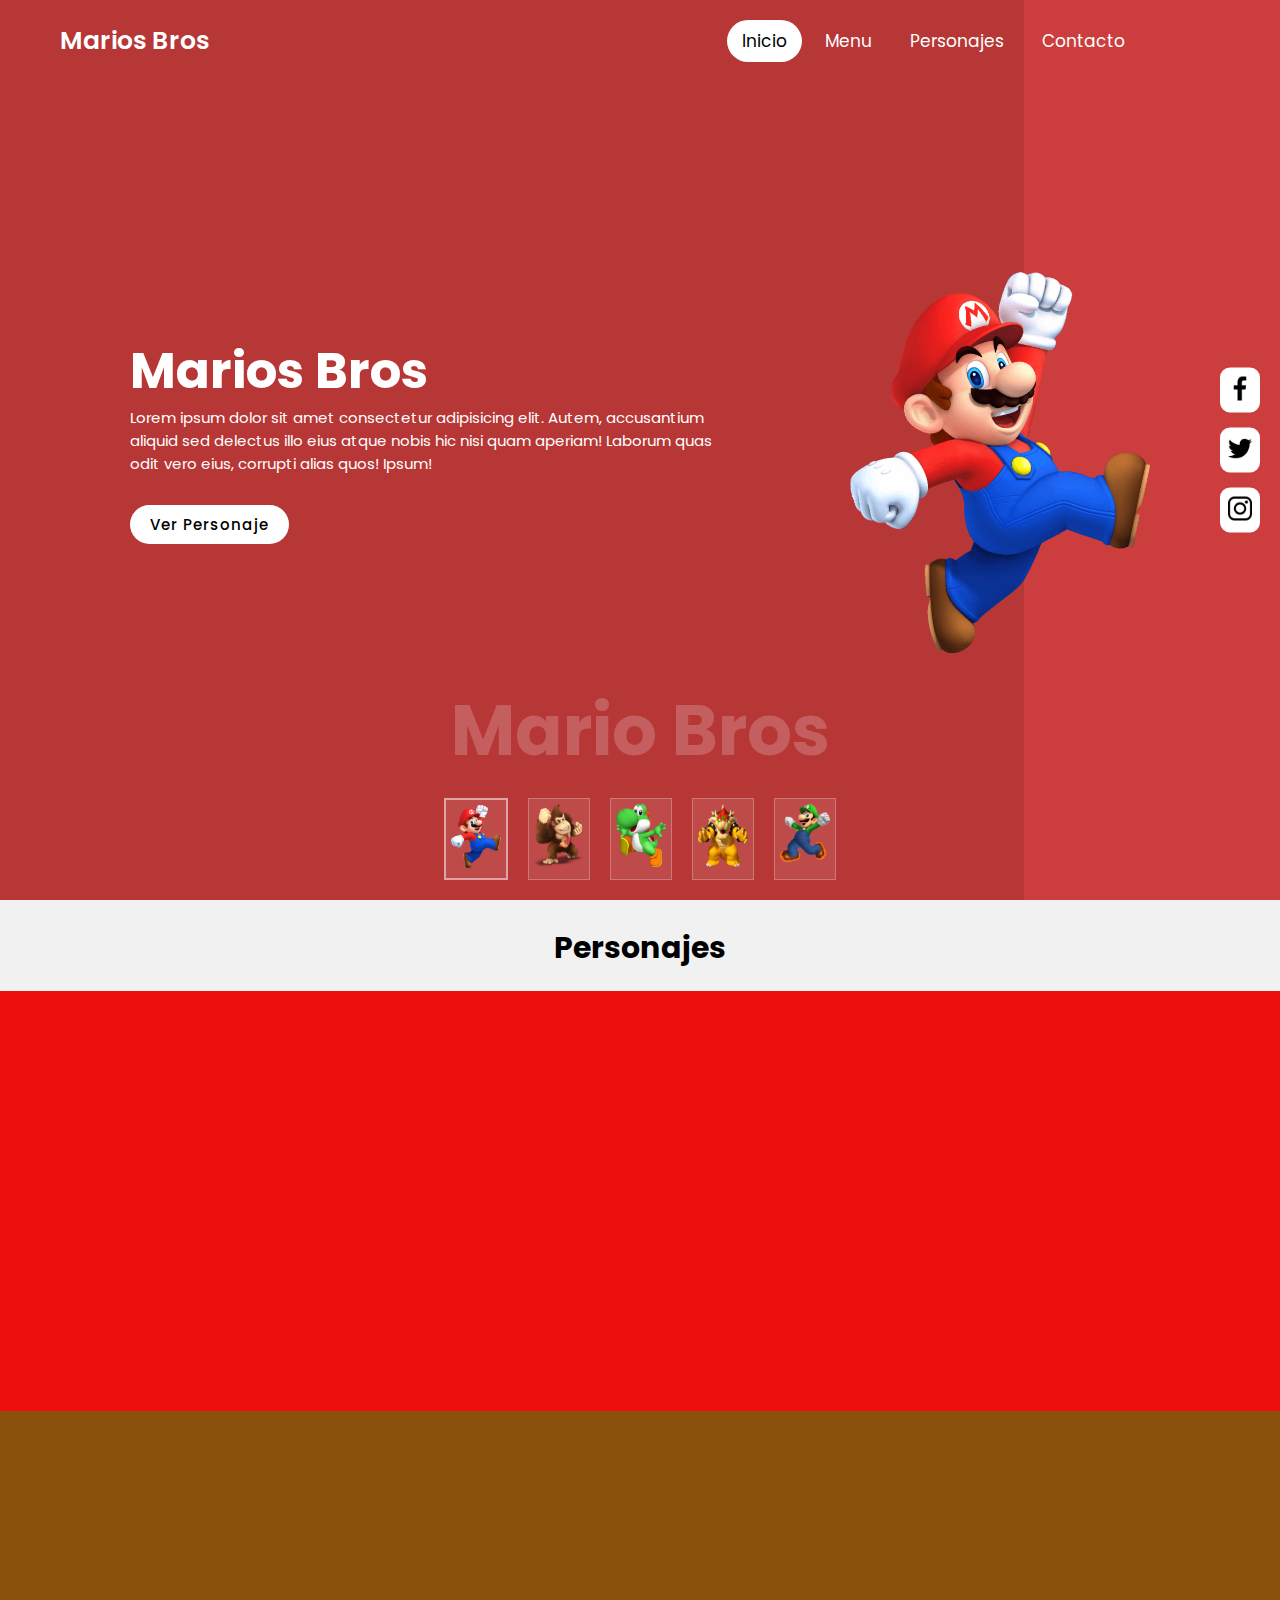
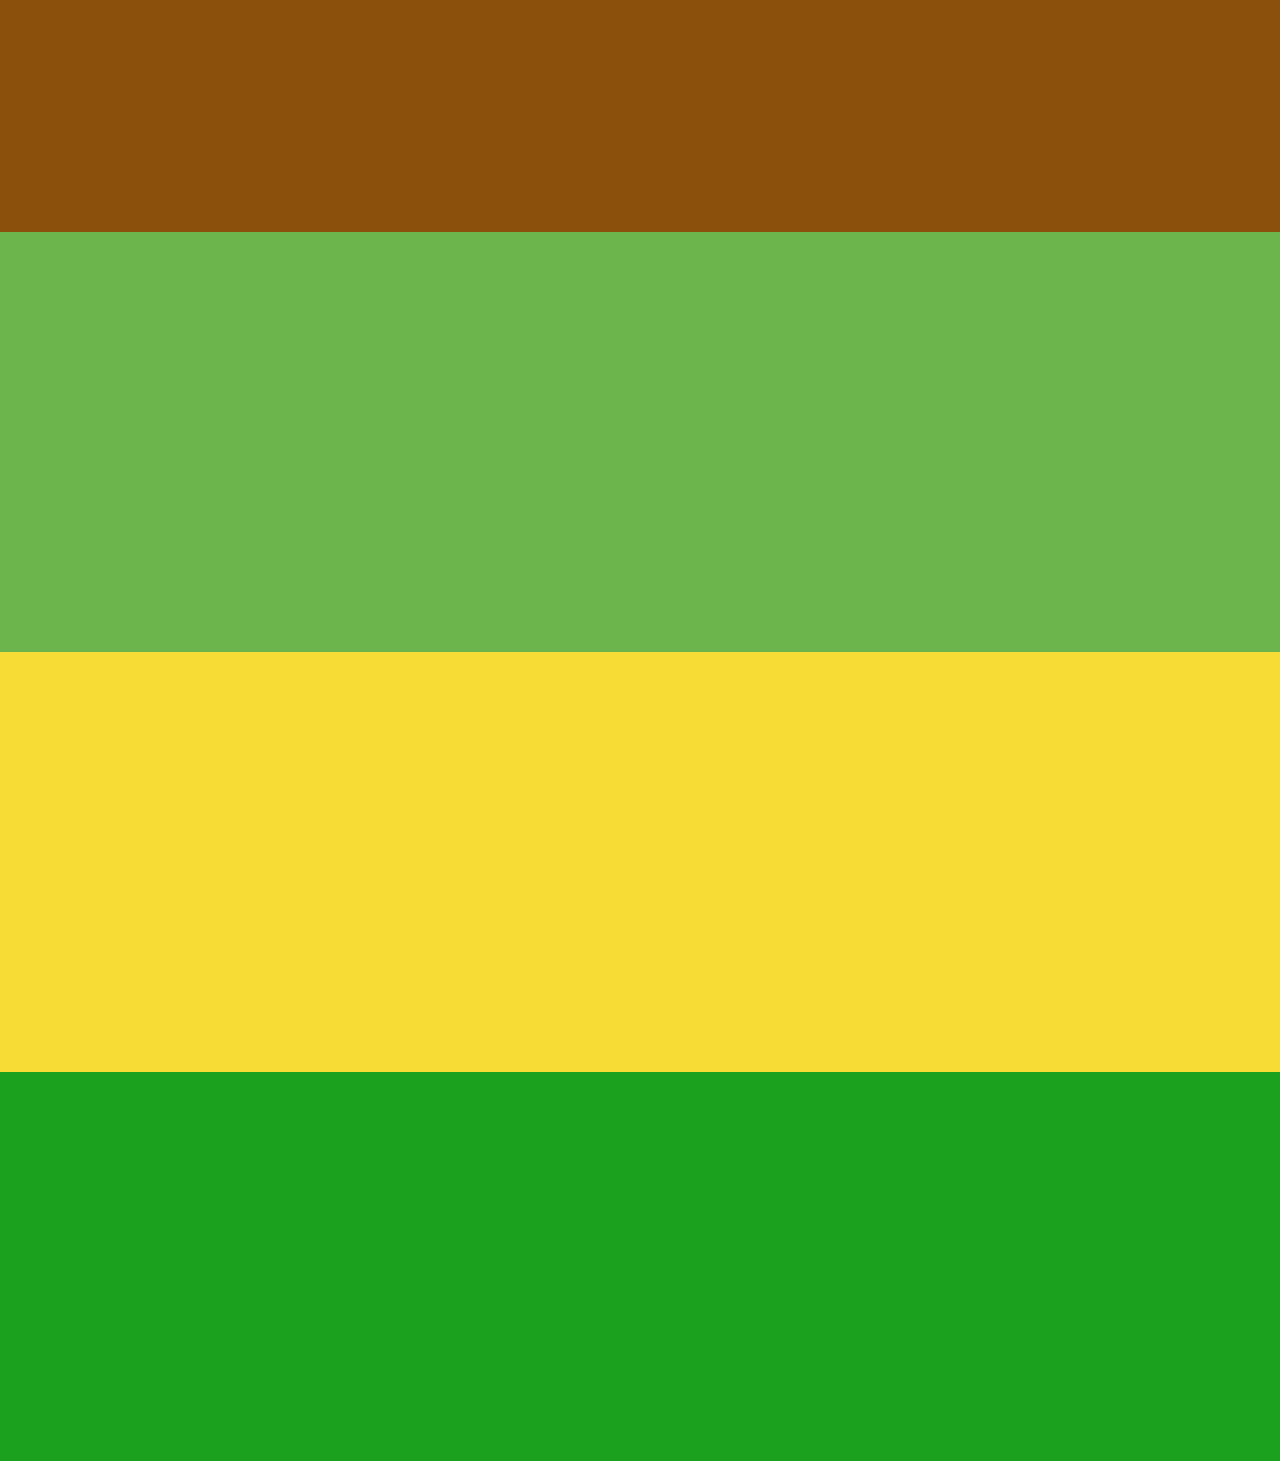
<file: web mario bros/index.html>
<!DOCTYPE html>
<html lang="en">

<head>
    <meta charset="UTF-8">
    <meta http-equiv="X-UA-Compatible" content="IE=edge">
    <meta name="viewport" content="width=device-width, initial-scale=1.0">
    <link rel="stylesheet" href="https://use.fontawesome.com/releases/v5.15.4/css/all.css" integrity="sha384-DyZ88mC6Up2uqS4h/KRgHuoeGwBcD4Ng9SiP4dIRy0EXTlnuz47vAwmeGwVChigm" crossorigin="anonymous">
    <link rel="stylesheet" href="style.css">
    <script src="scrollreveal.js"></script>
    <title>Marios Bros</title>
</head>

<body>
    <section class="encabezado">
        <div class="bg">
            <header class="site-header contenedor">
                <a href="#" class="logo">Marios Bros</a>
                <div class="toggle"></div>
                <nav class="navegador">
                    <a href="#" class="acti">Inicio</a>
                    <a href="#">Menu</a>
                    <a href="#">Personajes</a>
                    <a href="#">Contacto</a>
                </nav>
            </header>

            <div class="contenido">
                <div class="text-content">
                    <h2 class="nombre">Marios Bros</h2>
                    <p>Lorem ipsum dolor sit amet consectetur adipisicing elit. Autem, accusantium aliquid sed delectus illo eius atque nobis hic nisi quam aperiam! Laborum quas odit vero eius, corrupti alias quos! Ipsum!</p>
                    <a href="#">Ver Personaje</a>
                </div>
                <div class="img-content">
                    <img src="img/Mario Bros.png" alt="" class="personajes">
                </div>
            </div>


        </div>
        <ul class="opc-personajes">
            <li data-text="Mario Bros" class="active"><img src="img/Mario Bros.png" alt="Mario Bros"></li>
            <li data-text="Donkey Kong"><img src="img/donkey kong.png" alt="Donkey Kong"></li>
            <li data-text="Yoshi"><img src="img/yoshi.png" alt="Yoshi"></li>
            <li data-text="Rey Koopa"><img src="img/rey koaapa.png" alt="Rey Koopa"></li>
            <li data-text="Luigi"><img src="img/luigi.png" alt="Luigi"></li>
        </ul>
        <ul class="redes-sociales">
            <li>
                <a href="#"><img src="img/facebook.png" alt=""></a>
            </li>
            <li>
                <a href="#"><img src="img/twitter.png" alt=""></a>
            </li>
            <li>
                <a href="#"><img src="img/instagram.png" alt=""></a>
            </li>
        </ul>
        <span class="home"><i class="fas fa-angle-up"></i></i></span>
    </section>
    <section class="personajes">
        <h2>Personajes</h2>
        <div class="mario">
            <div class="personaje contenedor">
                <div class="personaje-img persona">
                    <img src="img/Mario Bros.png" alt="">
                </div>
                <div class="historia persona">
                    <h3>Marios Bros</h3>
                    <p>La historia de Mario Bros se remonta a 1981. Hizo su primera aparición en ‘Donkey Kong’ con el nombre de Jumpman; por entonces, su profesión era la de carpintero, pero ya lucía su mítica gorra de color rojo. En esta trama, tenía que
                        salvar a la princesa retenida por el gorila Donkey Kong. Para ello debía esquivar los obstáculos que encontraba a su paso.</p>
                    <a href="#" class="galeria-personaje"><span> Ver Galeria</span>
                            <div class="wave"></div>
                        </a>
                </div>
            </div>
        </div>
        <!--Fin del personaje mario bross-->

        <div class="donke">
            <div class="personaje contenedor">
                <div class="personaje-img persona">
                    <img src="img/donkey kong.png" alt="">
                </div>
                <div class="historia persona">
                    <h3>Donkey Kong</h3>
                    <p>La historia de Donkey Kong se inició con un videojuego de Arcade del año 1981 llamado Donkey Kong, Estos dos personajes se volvieron de los más famosos de Nintendo.En él aparece un fontanero, llamado Jumpman (más tarde conocido como
                        Mario), que debe rescatar a su novia Pauline de las garras de un gorila gigante, Donkey Kong, Es la mascota del carpintero Jumpman(mario bros)</p>
                    <a href="#" class="galeria-personaje"><span> Ver Galeria</span>
                            <div class="wave"></div>
                        </a>
                </div>
            </div>
        </div>
        <!--Fin del personaje de donke kong-->

        <div class="yoshi">
            <div class="personaje contenedor">
                <div class="personaje-img persona">
                    <img src="img/yoshi.png" alt="">
                </div>
                <div class="historia persona">
                    <h3>Yoshi</h3>
                    <p>Es uno de los héroes de las series, un aliado de Mario y Luigi como también el protagonista de sus propias series. Es un miembro de la especie Yoshi y ha ayudado a sus hermanos a defender su tierra natal. En su juventud, él, o su raza
                        solía defender y rescatar a Bebé Mario y Bebé Luigi de la ira de Kamek y la tropa Koopa.</p>
                    <a href="#" class="galeria-personaje"><span> Ver Galeria</span>
                        <div class="wave"></div>
                    </a>
                </div>
            </div>
        </div>
        <!--Fin del personaje de yoshi-->

        <div class="koopa">
            <div class="personaje contenedor">
                <div class="personaje-img persona">
                    <img src="img/rey koaapa.png" alt="">
                </div>
                <div class="historia persona">
                    <h3>Rey Koopa</h3>
                    <p>Es el líder y el más poderoso de su raza los Koopas, se le considera un antagonista debido a que Bowser ha capturado a la Princesa Peach en innumerables ocasiones y ha tratado de conquistar el Reino Champiñón/»De los Hongos» (Mushroom
                        Kingdom) desde su primera aparición en Super Mario Bros, aunque sus planes siempre fracasan.</p>
                    <a href="#" class="galeria-personaje"><span> Ver Galeria</span>
                        <div class="wave"></div>
                    </a>
                </div>
            </div>
        </div>
        <!--Fin del personaje de yoshi-->

        <div class="luigi">
            <div class="personaje contenedor">
                <div class="personaje-img persona">
                    <img src="img/luigi.png" alt="">
                </div>
                <div class="historia persona">
                    <h3>Luigi</h3>
                    <p> Es el hermano menor de Mario en los videojuegos deNintendo. Primero apareció en el juego de arcade del año 1983, Mario Bros. luego en Super Mario Bros.El nombre de Luigi fue inspirado por el restaurante de pizzas cerca de la sede que
                        se llamaba “Mario & Luigi’s”. Luigi empezó con un diseño igual al de Mario pero con una paleta de colores distinta (en la que predominaba el color verde).</p>
                    <a href="#" class="galeria-personaje"><span> Ver Galeria</span>
                        <div class="wave"></div>
                    </a>
                </div>
            </div>
        </div>
        <!--Fin del personaje de yoshi-->
    </section>
    <script src="app.js"></script>
</body>

</html>
</file>
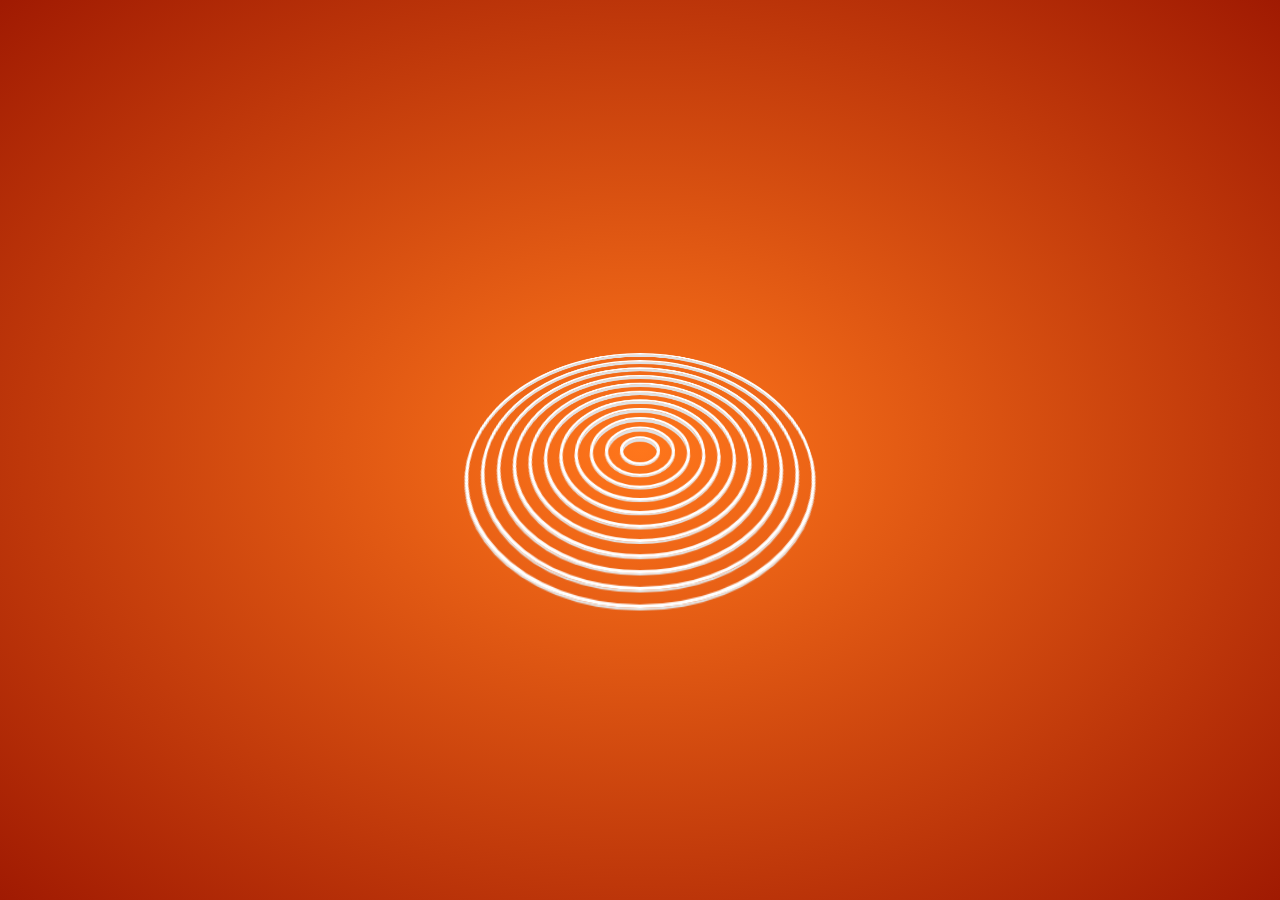
<file: web mario bros/loader.html>
<!DOCTYPE html>
<html lang="en">

<head>
    <meta charset="UTF-8">
    <meta http-equiv="X-UA-Compatible" content="IE=edge">
    <meta name="viewport" content="width=device-width, initial-scale=1.0">
    <link rel="stylesheet" href="style.css">
    <title>Loader</title>
</head>

<body>
    <div class="content-loader">
        <div class="loader">
            <span></span>
            <span></span>
            <span></span>
            <span></span>
            <span></span>
            <span></span>
            <span></span>
            <span></span>
            <span></span>
            <span></span>
            <span></span>
        </div>
    </div>
</body>

</html>
</file>
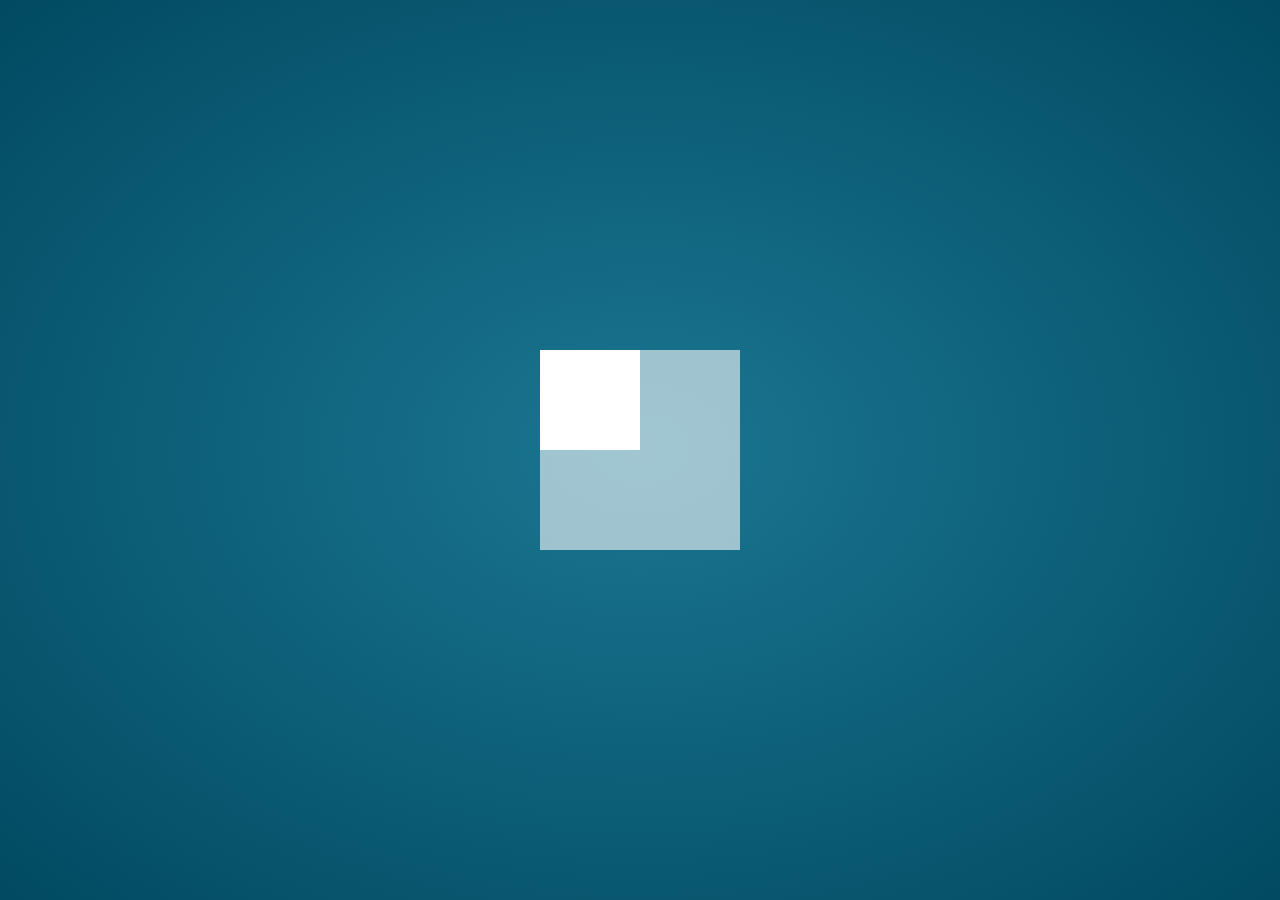
<file: web mario bros/loader2.html>
<!DOCTYPE html>
<html lang="en">

<head>
    <meta charset="UTF-8">
    <meta http-equiv="X-UA-Compatible" content="IE=edge">
    <meta name="viewport" content="width=device-width, initial-scale=1.0">
    <link rel="stylesheet" href="loader.css">
    <title>Document</title>
</head>

<body>
    <div class="contenedor">
        <div class="loader">
            <span></span>
            <span></span>
            <span></span>
            <span></span>
        </div>
    </div>
</body>

</html>
</file>
<file: web mario bros/style.css>
@import url('https://fonts.googleapis.com/css2?family=Poppins:wght@100;200;300;400;500;600;700;800;900&display=swap');
* {
    padding: 0;
    margin: 0;
    box-sizing: border-box;
}

img {
    max-width: 100%;
}

html {
    font-family: 'Poppins', sans-serif;
    font-size: 62.5%;
}

body {
    background-color: rgb(241, 241, 241);
}

.encabezado {
    position: relative;
    display: flex;
    justify-content: center;
    align-items: center;
    min-height: 100vh;
    padding: 10rem;
    overflow-x: hidden;
    width: 100%;
}

@media(max-width:910px) {
    .encabezado {
        padding: 2rem;
        padding-bottom: 75rem;
    }
}

@media(max-width:460px) {
    .encabezado {
        padding: 2rem;
        padding-bottom: 81rem;
    }
}

.bg {
    position: absolute;
    top: 0;
    left: 0;
    width: 100%;
    height: 100%;
    background-color: rgb(204, 61, 61);
}

.bg::before {
    content: '';
    position: absolute;
    top: 0;
    left: 0;
    width: 80%;
    height: 100%;
    background-color: rgb(0, 0, 0, .1);
}

@media(max-width:910px) {
    .bg::before {
        display: none;
    }
}

.site-header {
    position: absolute;
    left: 0;
    top: 0;
    width: 100%;
    padding: 2rem 6rem;
    display: flex;
    justify-content: space-between;
    align-items: center;
    z-index: 1;
}

.logo {
    font-weight: 600;
    color: white;
    text-decoration: none;
    font-size: 2.5rem;
}


/*======Menu o Navegador======*/

.navegador {
    display: flex;
    position: relative;
}

.navegador a {
    color: white;
    margin-left: .8rem;
    padding: .8rem 1.5rem;
    border-radius: 4rem;
    font-weight: 400;
    font-size: 1.7rem;
    text-decoration: none;
}

@media(max-width:910px) {
    .navegador {
        display: none;
    }
    .navegador.active {
        position: fixed;
        top: 0px;
        left: 0;
        width: 100%;
        height: 100%;
        display: flex;
        background-color: rgb(204, 61, 61);
        z-index: 1;
        flex-direction: column;
        justify-content: center;
        align-items: center;
    }
    .navegador.active a {
        margin-top: 1rem;
    }
    .toggle {
        position: relative;
        height: 35px;
        width: 35px;
        background: url(img/menu.png);
        background-size: 35px;
        filter: invert(1);
        cursor: pointer;
    }
    .toggle.active {
        position: relative;
        z-index: 11;
        background: url(img/letra-x.png);
        background-size: 35px;
        filter: invert(1);
        cursor: pointer;
    }
}

.navegador a:hover,
.navegador a.acti {
    background-color: white;
    color: black;
    cursor: pointer;
}

.home {
    position: fixed;
    bottom: 50px;
    right: 15px;
    color: black;
    z-index: 200;
    background-color: rgb(6, 146, 211);
    padding: .7rem 1.3rem;
    display: flex;
    align-items: center;
    border-radius: 4rem;
    border: none;
    text-decoration: none;
    transition: .4s ease;
    cursor: pointer;
    transform: scale(0);
}

.home:hover {
    transform: scale(1.1);
}

.home i {
    font-size: 3rem;
    color: white;
}

.contenido {
    position: relative;
    width: 100%;
    height: 100%;
    display: flex;
    align-items: center;
    justify-content: center;
    padding: 0 13rem;
}

@media(max-width:910px) {
    .contenido {
        padding: 8rem;
        flex-direction: column;
    }
}

@media(max-width:510px) {
    .contenido {
        padding: 6rem;
        flex-direction: column;
    }
}

.contenido .text-content {
    max-width: 600px;
    position: relative;
}

.contenido .text-content h2 {
    font-size: 5rem;
    color: white;
    line-height: 7rem;
    font-weight: 700;
}

.contenido .text-content p {
    color: white;
    font-size: 1.5rem;
}

.contenido .text-content a {
    text-decoration: none;
    display: inline-block;
    margin-top: 3rem;
    text-align: center;
    font-weight: 500;
    background-color: white;
    color: black;
    padding: .8rem 2rem;
    border-radius: 4rem;
    font-size: 1.5rem;
    letter-spacing: 1px;
    margin-bottom: 2rem;
}

.contenido .img-content {
    position: relative;
    z-index: 0;
    width: 600px;
    display: flex;
    justify-content: flex-end;
}

.img-content img {
    max-width: 30rem;
}

@media(max-width:910px) {
    .img-content img {
        max-width: 20rem;
        width: 100%;
        margin: 0 auto;
    }
}


/*Opcion de los personajes Header*/

.opc-personajes {
    position: absolute;
    left: 50%;
    bottom: 20px;
    transform: translateX(-50%);
    display: flex;
}

.opc-personajes li {
    display: inline-block;
    list-style: none;
    margin: 0 1rem;
    cursor: pointer;
    transition: all .3s cubic-bezier();
    background-color: rgb(255, 255, 255, .1);
    padding: 5px;
    border: 1px solid rgb(255, 255, 255, .25);
}

@media(max-width:910px) {
    .opc-personajes li {
        margin: 0 .5rem;
    }
}

.opc-personajes li.active {
    border: 2px solid rgb(255, 255, 255, .5);
}

.opc-personajes li::before {
    position: absolute;
    top: -12rem;
    left: 50%;
    transform: translateX(-50%);
    content: attr(data-text);
    font-size: 7rem;
    white-space: nowrap;
    color: rgba(255, 253, 253, 0.2);
    font-weight: 700;
    opacity: 0;
    pointer-events: none;
}

@media(max-width:910px) {
    .opc-personajes li::before {
        display: none;
    }
}

.opc-personajes li.active:before {
    opacity: 1;
}

.opc-personajes li img {
    max-width: 5rem;
}

@media(max-width:910px) {
    .opc-personajes li img {
        max-width: 4.5rem;
    }
}


/*Iconos Redes Sociales*/

.redes-sociales {
    position: absolute;
    top: 50%;
    transform: translateY(-50%);
    right: 20px;
}

.redes-sociales li {
    list-style: none;
    margin: 1.5rem 0;
    background-color: rgb(255, 255, 255);
    border-radius: 1rem;
}

@media(max-width:910px) {
    .redes-sociales {
        right: 0px;
        background-color: rgba(255, 255, 255, 0.726);
    }
    .redes-sociales li {
        text-align: center;
        margin: 0;
        background: none;
        border-radius: 0;
        width: 5rem;
    }
    .redes-sociales li:hover {
        background-color: white;
    }
}

.redes-sociales li a {
    display: inline-block;
    transform: scale(0.6);
}

.redes-sociales li a img {
    width: 4rem;
}

.personajes {
    margin-top: 2.5rem;
}

.contenedor {
    margin: 0 auto;
    max-width: 1200px;
}

.personajes h2 {
    font-size: 3rem;
    text-align: center;
    margin-bottom: 2rem;
}

.personaje {
    display: flex;
    justify-content: space-between;
    align-items: center;
    width: 100%;
}

.persona {
    flex-basis: calc(50% - 1rem);
}

.mario {
    padding: 2rem 0;
    background-color: rgb(238, 14, 14);
    overflow: hidden;
}

.donke {
    padding: 2rem 0;
    background-color: rgba(139, 80, 11);
    overflow: hidden;
}

.yoshi {
    padding: 2rem 0;
    background-color: rgba(108, 180, 76);
    overflow: hidden;
}

.koopa {
    padding: 2rem 0;
    background-color: rgba(247, 220, 53);
    overflow: hidden;
}

.luigi {
    padding: 2rem 0;
    background-color: rgba(28, 161, 31);
    overflow: hidden;
}

.historia h3 {
    color: white;
    font-size: 3rem;
    font-weight: 700;
    margin-bottom: 1rem;
}

.historia p {
    color: white;
    font-size: 1.5rem;
    font-weight: 500;
}

.galeria-personaje {
    position: relative;
    display: inline-block;
    text-decoration: none;
    color: black;
    font-size: 1.7rem;
    margin-top: 2rem;
    padding: 1.2rem 1.5rem;
    background-color: white;
    border-radius: 4rem;
    font-weight: 600;
    letter-spacing: .1rem;
    overflow: hidden;
}

.galeria-personaje span {
    position: relative;
    z-index: 1;
    transition: 1s;
}

.galeria-personaje:hover span {
    color: white;
}

.galeria-personaje .wave {
    position: absolute;
    top: calc(100% + 22px);
    left: 0;
    width: 100%;
    height: 100%;
    background-color: #00aeff;
    transition: 1s;
}

.galeria-personaje:hover .wave {
    top: 0;
}

.galeria-personaje .wave::before {
    content: '';
    position: absolute;
    top: -22px;
    left: 0;
    width: 100%;
    height: 23px;
    background: url(img/wave.png);
    animation: animate .5s linear infinite;
}

@keyframes animate {
    0% {
        background-position-x: 0;
    }
    100% {
        background-position-x: 118px;
    }
}

.personaje-img {
    display: flex;
    justify-content: center;
}

.personaje-img img {
    max-width: 30rem;
}

@media(max-width:910px) {
    .personaje {
        flex-direction: column;
        align-items: center;
    }
    .historia {
        max-width: 85%;
    }
    .personaje-img img {
        max-width: 23rem;
    }
}

@media(max-width:460px) {
    .personaje-img img {
        max-width: 16rem;
    }
}


/*===========Loader===========*/

.content-loader {
    background: radial-gradient(#ff761b, #a01a02);
    height: 100vh;
    display: flex;
    justify-content: center;
    align-items: center;
}

.loader {
    position: relative;
    width: 25rem;
    height: 20rem;
    display: flex;
    justify-content: center;
    align-items: center;
    transform: perspective(500px) rotateX(45deg);
    transform-style: preserve-3d;
}

.loader span {
    position: absolute;
    display: block;
    border-radius: 50%;
    border: 3px solid #fff;
    box-shadow: 0 2px 0 #e0e0e0, inset 0 5px 0 #e0e0e0;
    animation: animate 3.5s ease-in-out infinite;
}

.loader span:nth-child(1) {
    animation-delay: 0s;
    width: 4rem;
    height: 4rem;
}

.loader span:nth-child(2) {
    animation-delay: .2s;
    width: 7rem;
    height: 7rem;
}

.loader span:nth-child(3) {
    animation-delay: .4s;
    width: 10rem;
    height: 10rem;
}

.loader span:nth-child(4) {
    animation-delay: .6s;
    width: 13rem;
    height: 13rem;
}

.loader span:nth-child(5) {
    animation-delay: .8s;
    width: 16rem;
    height: 16rem;
}

.loader span:nth-child(6) {
    animation-delay: 1s;
    width: 19rem;
    height: 19rem;
}

.loader span:nth-child(7) {
    animation-delay: 1.2s;
    width: 22rem;
    height: 22rem;
}

.loader span:nth-child(8) {
    animation-delay: 1.4s;
    width: 25rem;
    height: 25rem;
}

.loader span:nth-child(9) {
    animation-delay: 1.6s;
    width: 28rem;
    height: 28rem;
}

.loader span:nth-child(10) {
    animation-delay: 1.8s;
    width: 31rem;
    height: 31rem;
}

.loader span:nth-child(11) {
    animation-delay: 2s;
    width: 34rem;
    height: 34rem;
}

.loader span:nth-child(12) {
    animation-delay: 2.2s;
    width: 37rem;
    height: 37rem;
}

.loader span:nth-child(13) {
    animation-delay: 2.4s;
    width: 40rem;
    height: 40rem;
}

@keyframes animate {
    0% {
        transform: translateZ(-100px);
    }
    50% {
        transform: translateZ(100px);
    }
    100% {
        transform: translateZ(-100px);
    }
}
</file>
<file: web mario bros/loader.css>
* {
    margin: 0;
    padding: 0;
}

.contenedor {
    display: flex;
    justify-content: center;
    align-items: center;
    height: 100vh;
    background: radial-gradient(rgb(27, 118, 146), rgb(1, 74, 97));
}

.loader {
    position: relative;
    display: block;
    width: 200px;
    height: 200px;
    display: flex;
    justify-content: space-between;
    transform-style: preserve-3d;
}

.loader span {
    position: absolute;
    width: 50%;
    height: 50%;
    animation: animate 6s ease-in-out infinite;
}

.loader span:nth-child(1) {
    top: 0;
    left: 0;
    animation-delay: 1.5s;
    background: rgb(255, 255, 255);
}

.loader span:nth-child(2) {
    top: 0;
    right: 0;
    animation-delay: 3s;
    background: rgb(255, 255, 255, 0.589);
}

.loader span:nth-child(3) {
    bottom: 0;
    left: 0;
    animation-delay: 6s;
    background: rgb(255, 255, 255, 0.589);
}

.loader span:nth-child(4) {
    bottom: 0;
    right: 0;
    animation-delay: 4.5s;
    background: rgb(255, 255, 255, 0.589);
}

@keyframes animate {
    0% {
        background: rgb(255, 255, 255);
        transform: scaleX(1.1) scaleY(1.1);
    }
    25% {
        background: rgb(255, 255, 255);
        transform: scaleX(1.1) scaleY(1.1);
    }
    50% {
        background: rgba(255, 255, 255, 0.596);
        transform: scaleX(1) scaleY(1);
    }
    75% {
        background: rgba(255, 255, 255, 0.589);
        transform: scaleX(1) scaleY(1);
    }
    100% {
        background: rgba(255, 255, 255, 0.589);
        transform: scaleX(1) scaleY(1);
    }
}
</file>
